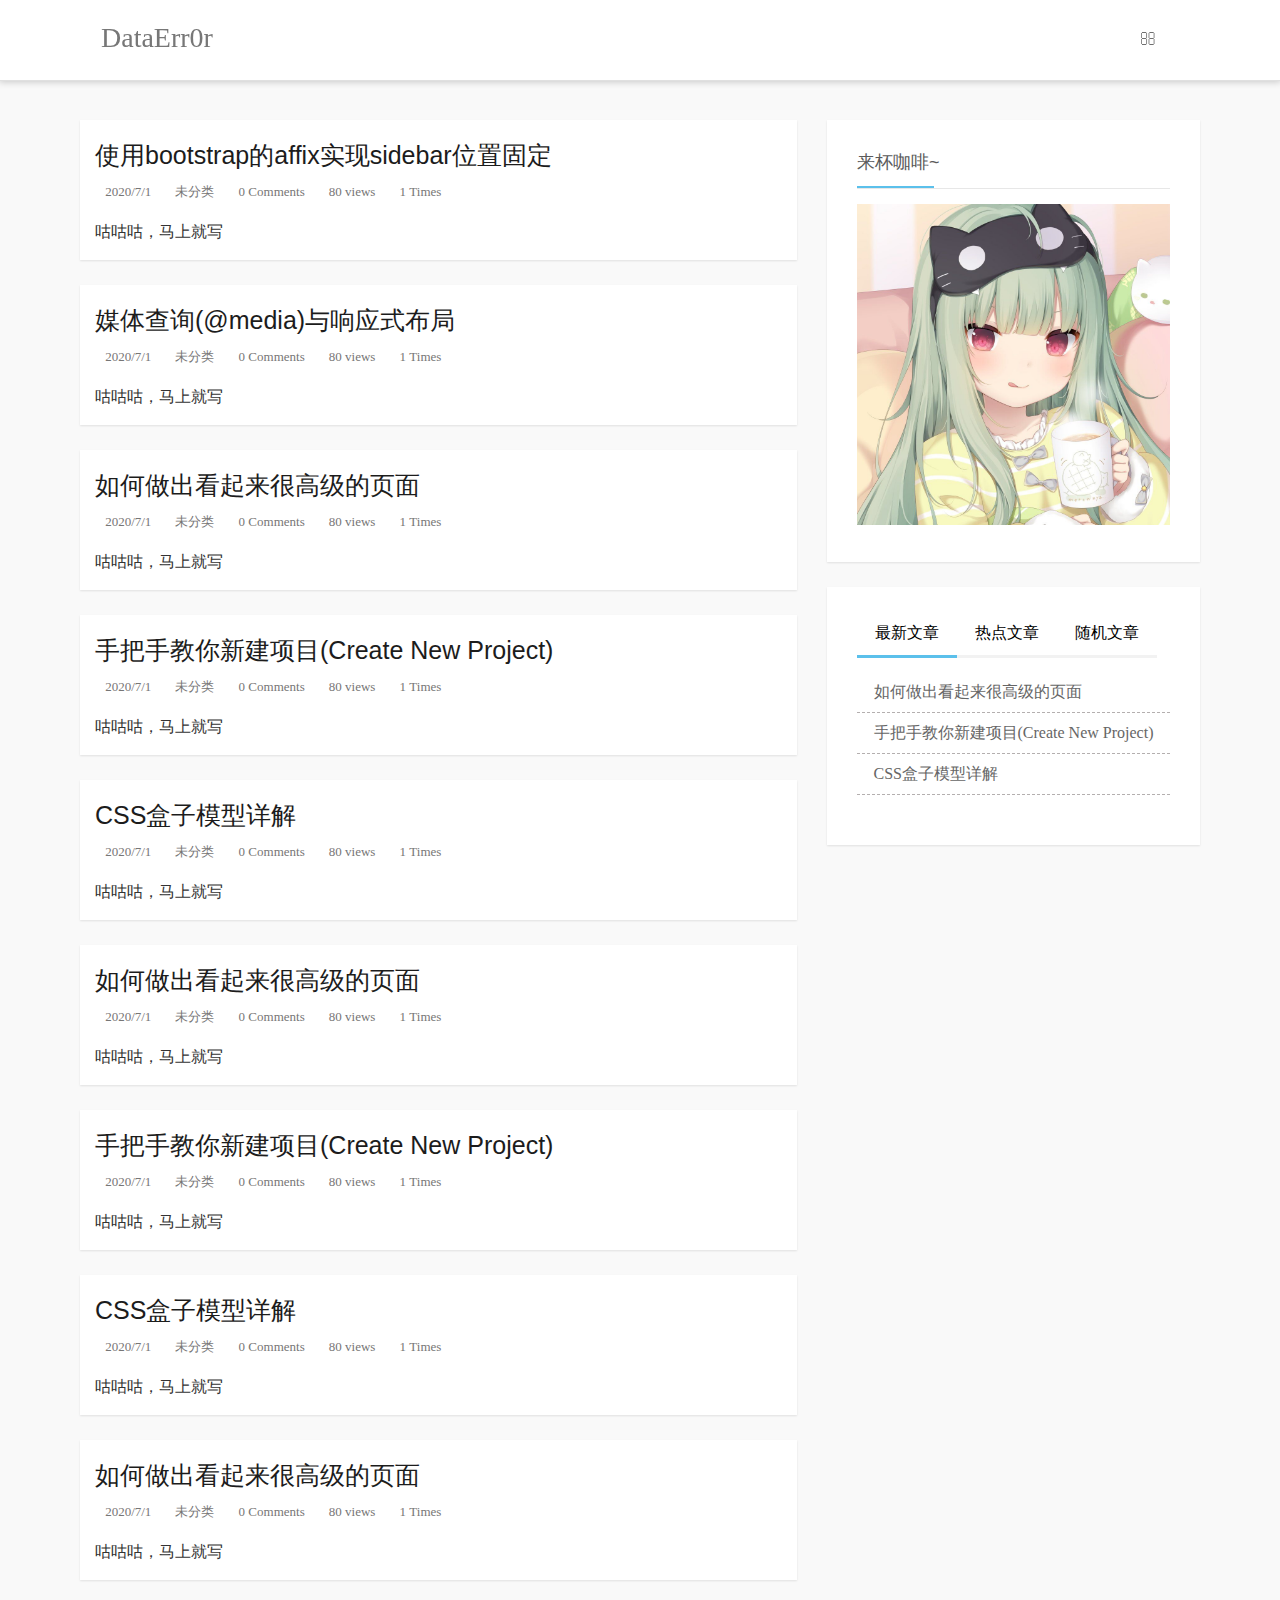
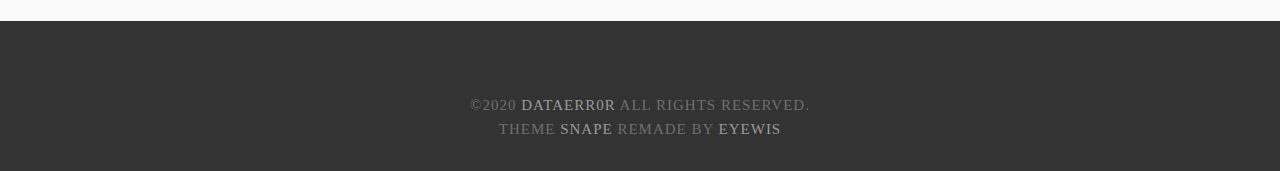
<file: Snape-rm/page.html>
<!DOCTYPE html>
<html lang="en">
<head>
    <meta charset="UTF-8">
    <meta name="viewport" content="width=device-width, initial-scale=1.0">
    <link rel="icon" href="img/icon.png">
    <link rel="stylesheet" type="text/css" href="css/Snape-diy.css">
    <link rel="stylesheet" href="https://cdn.staticfile.org/font-awesome/4.7.0/css/font-awesome.css">
    
    <title>DataErr0r</title>
</head>
<body data-spy="scroll" data-target="#sidebar">
    <div class="wrapper">
        <div class="header">
            <div id="search-panel" class="top-search-hidden display-none">
                <div class="container">
                    <div class="input-group clearfix ">
                        <span class="input-group-addon float-left">
                            <i class="fa fa-search"></i>
                        </span>
                        <input type="text" id="s" name="s" placeholder="Search..." class="form-contorl">
                        <span class="input-group-addon clearfix float-right" id="a-close">
                            <i class="fa fa-close"></i>
                        </span>
                    </div>
                </div>
            </div>

            <div class="container clearfix">
                <div class="navbar-header">
                    <a class="nav-title">DataErr0r</a>
                </div>
                <div class="attr-nav">
                    <ul>
                        <li class="search">
                            <a id="a-search" href=#>
                                <i class="fa fa-search"></i>
                            </a>
                        </li>
                        <li class="mode">
                            <a id="a-mode" href=#>
                                <i id="sun-moon" class="fa fa-moon"></i>
                            </a>
                        </li>
                    </ul>
                </div>
            </div>
        </div>

        <div class="post-section">
            <div class="container">
                <div class="row">
                    <div class="section">

                        <div class="article article-card">
                            <div class="post-inner">
                                <div class="entry-header">
                                    <h1 class="entry-title">
                                        <a href="article-page-1.html">使用bootstrap的affix实现sidebar位置固定</a>
                                    </h1>
                                    <div class="post-meta">
                                        <span>
                                            <a href="#"><i class="fa fa-calender"></i>2020/7/1</a>
                                            <a href="#"><i class="fa fa-folder-open-o"></i>未分类</a>
                                            <a href="#"><i class="fa fa-commenting-o"></i>0&nbsp;Comments</i></a>
                                            <a href="#"><i class="fa fa-eye"></i>80&nbsp;views</a>
                                            <a href="#"><i class="fa fa-thumbs-o-up"></i>1&nbsp;Times</a>
                                        </span>
                                    </div>
                                    <div class="entry-conten clearfix">
                                        <p>
                                            咕咕咕，马上就写
                                        </p>
                                    </div>
                                    <div></div>
                                </div>
                            </div>
                        </div>

                        <div class="article article-card">
                            <div class="post-inner">
                                <div class="entry-header">
                                    <h1 class="entry-title">
                                        <a href="article-page-2.html">媒体查询(@media)与响应式布局</a>
                                    </h1>
                                    <div class="post-meta">
                                        <span>
                                            <a href="#"><i class="fa fa-calender"></i>2020/7/1</a>
                                            <a href="#"><i class="fa fa-folder-open-o"></i>未分类</a>
                                            <a href="#"><i class="fa fa-commenting-o"></i>0&nbsp;Comments</i></a>
                                            <a href="#"><i class="fa fa-eye"></i>80&nbsp;views</a>
                                            <a href="#"><i class="fa fa-thumbs-o-up"></i>1&nbsp;Times</a>
                                        </span>
                                    </div>
                                    <div class="entry-conten clearfix">
                                        <p>
                                            咕咕咕，马上就写
                                        </p>
                                    </div>
                                    <div></div>
                                </div>
                            </div>
                        </div>
                        
                        <div class="article article-card">
                            <div class="post-inner">
                                <div class="entry-header">
                                    <h1 class="entry-title">
                                        <a href="article-page.html">如何做出看起来很高级的页面</a>
                                    </h1>
                                    <div class="post-meta">
                                        <span>
                                            <a href="#"><i class="fa fa-calender"></i>2020/7/1</a>
                                            <a href="#"><i class="fa fa-folder-open-o"></i>未分类</a>
                                            <a href="#"><i class="fa fa-commenting-o"></i>0&nbsp;Comments</i></a>
                                            <a href="#"><i class="fa fa-eye"></i>80&nbsp;views</a>
                                            <a href="#"><i class="fa fa-thumbs-o-up"></i>1&nbsp;Times</a>
                                        </span>
                                    </div>
                                    <div class="entry-conten clearfix">
                                        <p>
                                            咕咕咕，马上就写
                                        </p>
                                    </div>
                                    <div></div>
                                </div>
                            </div>
                        </div>

                        <div class="article article-card">
                            <div class="post-inner">
                                <div class="entry-header">
                                    <h1 class="entry-title">
                                        <a href="article-page.html">手把手教你新建项目(Create New Project)</a>
                                    </h1>
                                    <div class="post-meta">
                                        <span>
                                            <a href="#"><i class="fa fa-calender"></i>2020/7/1</a>
                                            <a href="#"><i class="fa fa-folder-open-o"></i>未分类</a>
                                            <a href="#"><i class="fa fa-commenting-o"></i>0&nbsp;Comments</i></a>
                                            <a href="#"><i class="fa fa-eye"></i>80&nbsp;views</a>
                                            <a href="#"><i class="fa fa-thumbs-o-up"></i>1&nbsp;Times</a>
                                        </span>
                                    </div>
                                    <div class="entry-conten clearfix">
                                        <p>
                                            咕咕咕，马上就写
                                        </p>
                                    </div>
                                    <div></div>
                                </div>
                            </div>
                        </div>

                        <div class="article article-card">
                            <div class="post-inner">
                                <div class="entry-header">
                                    <h1 class="entry-title">
                                        <a href="article-page.html">CSS盒子模型详解</a>
                                    </h1>
                                    <div class="post-meta">
                                        <span>
                                            <a href="#"><i class="fa fa-calender"></i>2020/7/1</a>
                                            <a href="#"><i class="fa fa-folder-open-o"></i>未分类</a>
                                            <a href="#"><i class="fa fa-commenting-o"></i>0&nbsp;Comments</i></a>
                                            <a href="#"><i class="fa fa-eye"></i>80&nbsp;views</a>
                                            <a href="#"><i class="fa fa-thumbs-o-up"></i>1&nbsp;Times</a>
                                        </span>
                                    </div>
                                    <div class="entry-conten clearfix">
                                        <p>
                                            咕咕咕，马上就写
                                        </p>
                                    </div>
                                    <div></div>
                                </div>
                            </div>
                        </div>
                        
                        <div class="article article-card">
                            <div class="post-inner">
                                <div class="entry-header">
                                    <h1 class="entry-title">
                                        <a href="article-page.html">如何做出看起来很高级的页面</a>
                                    </h1>
                                    <div class="post-meta">
                                        <span>
                                            <a href="#"><i class="fa fa-calender"></i>2020/7/1</a>
                                            <a href="#"><i class="fa fa-folder-open-o"></i>未分类</a>
                                            <a href="#"><i class="fa fa-commenting-o"></i>0&nbsp;Comments</i></a>
                                            <a href="#"><i class="fa fa-eye"></i>80&nbsp;views</a>
                                            <a href="#"><i class="fa fa-thumbs-o-up"></i>1&nbsp;Times</a>
                                        </span>
                                    </div>
                                    <div class="entry-conten clearfix">
                                        <p>
                                            咕咕咕，马上就写
                                        </p>
                                    </div>
                                    <div></div>
                                </div>
                            </div>
                        </div>

                        <div class="article article-card">
                            <div class="post-inner">
                                <div class="entry-header">
                                    <h1 class="entry-title">
                                        <a href="article-page.html">手把手教你新建项目(Create New Project)</a>
                                    </h1>
                                    <div class="post-meta">
                                        <span>
                                            <a href="#"><i class="fa fa-calender"></i>2020/7/1</a>
                                            <a href="#"><i class="fa fa-folder-open-o"></i>未分类</a>
                                            <a href="#"><i class="fa fa-commenting-o"></i>0&nbsp;Comments</i></a>
                                            <a href="#"><i class="fa fa-eye"></i>80&nbsp;views</a>
                                            <a href="#"><i class="fa fa-thumbs-o-up"></i>1&nbsp;Times</a>
                                        </span>
                                    </div>
                                    <div class="entry-conten clearfix">
                                        <p>
                                            咕咕咕，马上就写
                                        </p>
                                    </div>
                                    <div></div>
                                </div>
                            </div>
                        </div>

                        <div class="article article-card">
                            <div class="post-inner">
                                <div class="entry-header">
                                    <h1 class="entry-title">
                                        <a href="article-page.html">CSS盒子模型详解</a>
                                    </h1>
                                    <div class="post-meta">
                                        <span>
                                            <a href="#"><i class="fa fa-calender"></i>2020/7/1</a>
                                            <a href="#"><i class="fa fa-folder-open-o"></i>未分类</a>
                                            <a href="#"><i class="fa fa-commenting-o"></i>0&nbsp;Comments</i></a>
                                            <a href="#"><i class="fa fa-eye"></i>80&nbsp;views</a>
                                            <a href="#"><i class="fa fa-thumbs-o-up"></i>1&nbsp;Times</a>
                                        </span>
                                    </div>
                                    <div class="entry-conten clearfix">
                                        <p>
                                            咕咕咕，马上就写
                                        </p>
                                    </div>
                                    <div></div>
                                </div>
                            </div>
                        </div>
                        
                        <div class="article article-card">
                            <div class="post-inner">
                                <div class="entry-header">
                                    <h1 class="entry-title">
                                        <a href="article-page.html">如何做出看起来很高级的页面</a>
                                    </h1>
                                    <div class="post-meta">
                                        <span>
                                            <a href="#"><i class="fa fa-calender"></i>2020/7/1</a>
                                            <a href="#"><i class="fa fa-folder-open-o"></i>未分类</a>
                                            <a href="#"><i class="fa fa-commenting-o"></i>0&nbsp;Comments</i></a>
                                            <a href="#"><i class="fa fa-eye"></i>80&nbsp;views</a>
                                            <a href="#"><i class="fa fa-thumbs-o-up"></i>1&nbsp;Times</a>
                                        </span>
                                    </div>
                                    <div class="entry-conten clearfix">
                                        <p>
                                            咕咕咕，马上就写
                                        </p>
                                    </div>
                                    <div></div>
                                </div>
                            </div>
                        </div>
                    </div>

                    
                    <div class="aside page-sidebar">
                        <div id="sidebar" data-spy="affix"> 
                            <div class="widget">
                                <h4 class="aside-image-title">来杯咖啡~</h4>
                                <img src="img/-1.jpg" >
                            </div>
    
                            <div class="widget widget-posts clearfix">
                                <ul id="tabul" class="nav visiable-lg">
                                    <li class="active"><a>最新文章</a></li>
                                    <li><a>热点文章</a></li>
                                    <li><a>随机文章</a></li>
                                </ul>
                                <ul id="tabul" class="nav visiable-md">
                                    <li class="active"><a>最新</a></li>
                                    <li><a>热点</a></li>
                                    <li><a>随机</a></li>
                                </ul>
                                <div class="tab-content">
                                    <div id="newst">
                                        <ul class="list-group">
                                           <a class="list-group-item">
                                               <i class="fa fa-book"></i>
                                               如何做出看起来很高级的页面
                                            </a>
                                           <a class="list-group-item">
                                            <i class="fa fa-book"></i>
                                            手把手教你新建项目(Create New Project)
                                            </a>
                                           <a class="list-group-item">
                                            <i class="fa fa-book"></i>
                                            CSS盒子模型详解
                                            </a>
                                        </ul>
                                    </div>
                                </div>
                            </div>
                        </div>
                    </div>
                </div>
            </div>
        </div>
        <div class="footer">
            <div class="container">
                <div class="row">
                    <div class=" text-center footer-container">
                        <p class="social-icons">
                            <a target="_blank" rel="nofollow" href="https://github.com/shaft-64">
                                <i class="fa fa-github"></i>
                            </a>
                        </p>
                        <p>
                            &copy;2020
                            <a href="https://dataerror.xyz">DataErr0r</a>
                            ALL RIGHTS RESERVED.
                            <br/>
                            theme
                            <a href="">snape</a>
                            REmade by 
                            <a href="">eyewis</a>
                        </p>
                        
                    </div>
                </div>
            </div>
        </div>
    </div>
    <script src="https://cdn.jsdelivr.net/npm/jquery@3.5.1/dist/jquery.slim.min.js" integrity="sha384-DfXdz2htPH0lsSSs5nCTpuj/zy4C+OGpamoFVy38MVBnE+IbbVYUew+OrCXaRkfj" crossorigin="anonymous"></script>
    <script src="https://cdn.jsdelivr.net/npm/popper.js@1.16.0/dist/umd/popper.min.js" integrity="sha384-Q6E9RHvbIyZFJoft+2mJbHaEWldlvI9IOYy5n3zV9zzTtmI3UksdQRVvoxMfooAo" crossorigin="anonymous"></script>
    <script src="https://cdn.jsdelivr.net/npm/bootstrap@3.3.7/dist/js/bootstrap.min.js" integrity="sha384-Tc5IQib027qvyjSMfHjOMaLkfuWVxZxUPnCJA7l2mCWNIpG9mGCD8wGNIcPD7Txa" crossorigin="anonymous"></script>
    <script type="text/javascript" src="js/sanpe-diy.js"></script>
</body>
</html>
</file>
<file: Snape-rm/css/Snape-diy.css>
body{
    width: 100%;
    height: auto;
    margin: 0;
    padding:0;
    font-family: Microsoft Yahei;
    line-height: 24px;
}
h1,h2,h3,h4,h5{
    color: #5a5a5a;
    font-weight: 400;
    font-family: Hiragino Sans GB,Microsoft Yahei,Arial,sans-serif;
}
div{
    display: block;
}
h1{
    font-size: 36px;
}
h4{
    font-size: 18px;
}
a{
    text-decoration: none!important;
}
p{
    margin-bottom: 1em;
    color: #333;
    font-size: 1pc;
    font-family: Microsoft Yahei Light;
}
img{
    height: auto;
    width: auto;
    max-width: 100%;
    max-height: 100%;
}

ul li{
    list-style: none;
    font-family: Microsoft Yahei Light;
}
.pull-left{
    float: left!important;
}
a:focus,a:hover {
	color: #5bc0eb!important;
    text-decoration: none!important;
    -webkit-transition: .5s;
    transition: .5s;
}
.clearfix::after{
    display: table;
    content: " ";
    clear: both;
}
.header{
    position: fixed;
    width: 100%;

    border-bottom: 1px solid #e0e0e0;
    background-color: #FFF;
    box-shadow: 0 0 7px 1px rgba(0, 0, 0, 0.2);
    z-index: 1;
}

.navbar-header{
    margin-top: 5px;
    float: left;
}
.nav-title{
    display: block;
    padding: 21px;
    margin: 0;
    width: fit-content;
    color: #777;
    font-size: 28px;
    font-family: Microsoft Yahei Light;
    -webkit-transition: color .5s;
    user-select: none;
	transition: .5s
}
.footer{
    padding: 40px 0 30px;
    width: 100%;
    background-color: #333;
}


.post-section{
    padding: 7.5em 0 1em;
    background-color: #f9f9f9;
}
.post-main{
    padding: 2em 0 1em;
}
.pageheader{
    margin-top: 5pc;
    padding: 70px 0;
    background-color: #000;
}
.pageheader .title{
    color: #fff!important;
    font-size: 40px;
    margin: 0 0 30px;
}

.headtbanner i{
    color: #fff;
    font-size: 15px;
}

.headtbanner i{
    margin-left: 15px; 
}

.headtbanner span{
    color: #fff;
    font-size: 15px;
    font-family: Bahnschrift;
    font-weight: 100;
}

.container{
    padding-left: 15px;
    padding-right: 15px;
    margin: 0 auto;
}
.text-center{
    text-align: center;
}
.row{
    display: flex;
    margin-left: -15px;
    margin-right: -15px;
}
.section{
    width: 66.66666667%;
    padding-left: 15px;
    padding-right: 15px;
}
.aside{
    width: 33.33333333%;
    padding-left: 15px;
    padding-right: 15px;
}
.aside-image-title{
    display: block;
    position: relative;
    margin: 0 0 15px;
    padding-bottom: 14px;
    border-bottom: 1px solid #e7e7e7;
}
.aside-image-title::after{
    position: absolute;
    bottom: 0;
    left: 0;
    width: 77px;
    height: 2.5px;
    background-color: #5bc0eb;
    content: '';
}
.widget{
    height: auto;
    padding: 30px;
    margin-bottom: 25px;
    background-color: #fff;
    box-shadow: 0px 1px 2px rgba(0, 0, 0, .1);
}
.widget-posts{
    padding-top: 23px;
}
.article{
    width:100%; 
    box-shadow: 0px 1px 2px rgba(0, 0, 0, .1);
    background-color: #fff;
}
.article-card{
    margin-bottom: 25px;
}
.post-inner{
    margin: 0 0 15px;
    padding: 20px 15px 0;
}
.post-content{
    margin: 0 15px;
}
.post-content p{
    margin: 0 0 10px;
}
.post-border{
    margin: 0 0 15px;
    padding: 20px 15px 9px;
}
.post-like{
    margin-top: 20px;
}
.entry-footer .post-like a{
    display: inline-block;
    margin: 0 2px;
    width: 130px;
    height: 40px;
    border-radius: 0;
    background-color: #fff;
    box-shadow: none;
    text-align: center;
    text-decoration: none;
    font-size: 14.5px;
    line-height: 40px;
    -webkit-transition: all .3s ease;
    transition: all .3s ease;
}

.list-group {
    padding-left: 0;
    margin-bottom: 20px;
}


.widget-posts ul{
    padding: 0;
}

#tabul li{
    border-bottom: 3px solid #f2f2f2;
    text-align: center;
    font-size: 1pc;
    cursor: pointer;
}
#tabul li a{
    position: relative;
    display: block;
    padding:10px 17px;
    border: 1px solid transparent;
    border-bottom: 0 solid transparent;
    font-family: Microsoft Yahei Light;
}
.nav li a:hover{
    text-decoration: none;
    color: #000!important;
}
.entry-footer .post-like .love{
    border: 1px solid #e87461;
    color: #e87461;
}
.entry-footer .post-like .share{
    border: 1px solid #78ce79;
    color: #78ce79;
}

.entry-footer .post-like a:hover{
    cursor: pointer;
}
.entry-footer .post-like .love:hover{
    background-color: #e87461;
    color: #fff!important;
}
.entry-footer .post-like .share:hover{
    background-color: #78ce79;
    color: #fff!important;
}
.entry-title{
    margin: 0 0 12px;
}
.entry-title a{
    font-size: 25px;
    color: #1c1c1c;
    -webkit-transition: color .5s;
	transition: .5s;
}
.entry-footer{
    margin: 10px;
    margin-top: 25px;
    border-top: 1px solid #eee;
}

.post-meta a{
    margin-right: 10px;
    margin-bottom: 20px;
    color: #777676;
    font-size: 13px;
    font-family: Microsoft Yahei Light;
    -webkit-transition: color .5s;
	transition: .5s
}
.text-center .post-meta{
    margin-right: 0px;
    margin-bottom: 0px;
    color: #777676;
    font-size: 13px;
    font-family: Microsoft Yahei Light;
}
.fa{
    display: inline-block;
    font: normal normal normal 14px/1 FontAwesome;
    font-size: inherit;
    text-rendering: auto;
}
.entry-content{
    font-weight: 100;
    margin-top: 15px;
}
.nav{
    display: block!important;
    padding-left: 0;
    margin-bottom: 0;
    margin-top: 0;
    list-style: none;
    width: 100%;
    height:46px;
}
.nav li{
    float: left;
}
#tabul .active{
    position: relative;
    border-bottom: 3px solid #5bc0eb;
    background-color: #fff;
    color: #000;
    cursor: default;
}
.tab-content .list-group a{
    display: block;
    overflow: hidden;
    border-bottom: 1px dashed #b4afaf;
    color: #666;
    text-decoration: none;
    text-overflow: ellipsis;
    font-family: Microsoft Yahei Light;
    white-space: nowrap;
    transition: color .5s;
}

.list-group-item{
    position: relative;
    margin-bottom: 0;
    padding: 8px 0;
    border: none;
    background-color: #fff;
    cursor: pointer;
}
.entry-footer-tags{
    color: #9d9d9d;
    font-family: Microsoft Yahei Light;
}
.entry-footer-tags a{
    position: relative;
    display: inline-block;
    margin: 0 0 2px 5px;
    margin-top: 20px;
    padding: 3px 7px;
    border-radius: 0;
    background-color: #aaa;
    color: #FFF;
    text-transform: uppercase;
    font-size: 11px;
    line-height: 13px;
}

.article-sidebar .affix{
    top: 130px;
}
.entry-footer .entry-footer-tags a:hover{
    color: #FFF!important;
    background-color: #7b7b7b;
}
.list-group a:hover{
    color: #000!important;
}

.footer p{
    margin: 0 auto;
    color: hsla(0, 0%, 100%, .3)!important;
    text-transform: uppercase;
    letter-spacing: 1px;
    font-size: 15px;
    font-family: Bahnschrift Light;
}
.footer p a{
    color: hsla(0,0%,100%,.5);
}
.footer-container{
    margin: 0 auto;
}
.social-icons>a i{
    font-size: 30px;
}

.attr-nav{
    float: right;
}
.attr-nav>ul{
    margin: 0 ;
}
.attr-nav>ul>li{
    display: block;
    display: inline-block;
    margin-left: 13px;
    margin-right: -15px;
}
.top-search-hidden{
    overflow: hidden;
    height:0;
    padding: 0;
    background-color: #333;
    animation: a-close .7s;
}
.top-search{
    overflow: hidden;
    height:36px;
    padding: 10px 0;
    background-color: #333;
    animation: a-open .7s;
}

@keyframes a-open{
    from{height: 0;padding: 0;}
    to{height: 36px;padding: 10px 0;}
}
@keyframes a-close{
    from{height: 36px;padding: 10px 0;}
    to{height: 0;padding: 0;}
}

.attr-nav>ul>li>a{
    display: block;
    padding: 28px 15px;
}
.attr-nav>ul>li>a{
    color: #6f6f6f;
}
.input-group-addon{
    display: block;
    color: #fff;
    padding: 6px 12px;
    padding-left: 0;
    padding-right: 7px;
}

.form-contorl{
    border: none;
    background-color: inherit;
    outline: none;
    color: #FFF;
    padding: 0 15px;
    font-size: 14px;
    width: 90%;
    height: 36px;
    font-family: Microsoft Yahei Light;
}

.w-bg{
    position: relative;
    height: 650px;
 }
 .w-bg-blur{
     float: left;
     width: 100%;
     background-repeat: no-repeat;
     background-position: center;
     background-size: cover;
     filter: blur(15px);
 }
 
 .welcome-info{
     width: 100%;
     position:absolute;
     padding: 200px 0;
 }
 
 .welcome-subtext{
     display: table;
     margin: 0 auto 30px;
     padding: 0 15px 30px;
     font-size: 24px;
     font-family: Microsoft Yahei Light;
     border-bottom: 1px solid rgba(0, 0, 0, 0.1);
 }
 .welcome-text{
     display: table;
     font-size: 56px;
     color: #000;
     font-family: Microsoft Yahei Light;
     margin: 0 auto 30px;
 }
 .enter{
     display: table;
     margin: 45px auto 0;
     font-size: 14px;
     padding: 12px 30px;
     border: 1px solid #000;
     color: #000;
     text-transform: uppercase;
     letter-spacing: 4px;
     font-family: Microsoft Yahei Light;
     transition: all 0.3s;
 }
 .enter:hover{
     background-color: #000;
     color: #FFF!important;
     cursor: pointer;
 }


.fa-calender::before{
    content: "\f073";
}
.fa-folder-open-o::before{
    content: "\f115";
}
.fa-commenting-o::before{
    content: "\f27b";
}
.fa-eye::before{
    content: "\f06e";
}
.fa-thumbs-o-up::before{
    content: "\f807";
}
.fa-share-alt::before{
    content: "\f1e0";
}
.fa-book::before{
    content: "\f02d";
}
.fa-tags::before{
    content: "\f02c";
}
.fa-github::before{
    content: "\f09b";
}
.fa-search::before{
    content: "\f002";
}
.fa-close::before{
    content: "\f00d";
}
.fa-moon::before{
    content: "\f186";
}
.fa-sun::before{
    content: "\f185";
}
@media (min-width:786px){
    .container{
        width: 750px;
    }
    .affix {
        position: fixed;
        width: 333.325px;
    }
    .affix-bottom {
        position: absolute;
        width: 333.325px;
    } 
    .entry-title a{
        font-size: 23px;
    }   
}
@media (max-width:1200px){
    .section{
        width: 567.075px;
    }
    .aside{
        width: 333.325px;
    }
}
@media (min-width:992px){
    .container{
        width: 970px;
    }   
    .aside{
        width: 333.325px;
    }   
    .entry-title a{
        font-size: 24px;
    }
    .visiable-lg{
        display: none;
    }
}
@media (min-width:1200px){
    .container{
        width: 1120px;
    }
    .affix {
        position: fixed;
        width: 372.925px;
    }
    .affix-bottom {
        position: absolute;
        width: 372.925px;
    }
    .section{
        width: 717.075px;
    }
    .aside{
        width: 372.925px;
    }
    .entry-title a{
        font-size: 25px;
    }
    .visiable-md{
        display: none!important;
    }
}


@media (max-width:1200px){
    .visiable-lg{
        display: none!important;
    }
    #tabul li a{
        padding: 10px 25px;
    }

}

@media (max-width:991px){
    .aside{
        display: none;
    }
    .section{
        width: 100%;
    }
    .entry-title a{
        font-size: 22px;
    }
}
@media screen and (max-width:786px){
    .entry-footer .post-like a{
        width: 75pt;
        height: 31px;
        font-size: 13px;
        line-height: 29px;
    }
}
@media screen and (max-width:530px){
    .entry-footer .post-like a{
        width: 5pc;
    }
}
.display-none{
    display: none;
}
.float-left{
    float: left;
}
.float-right{
    float: right;
}
</file>
